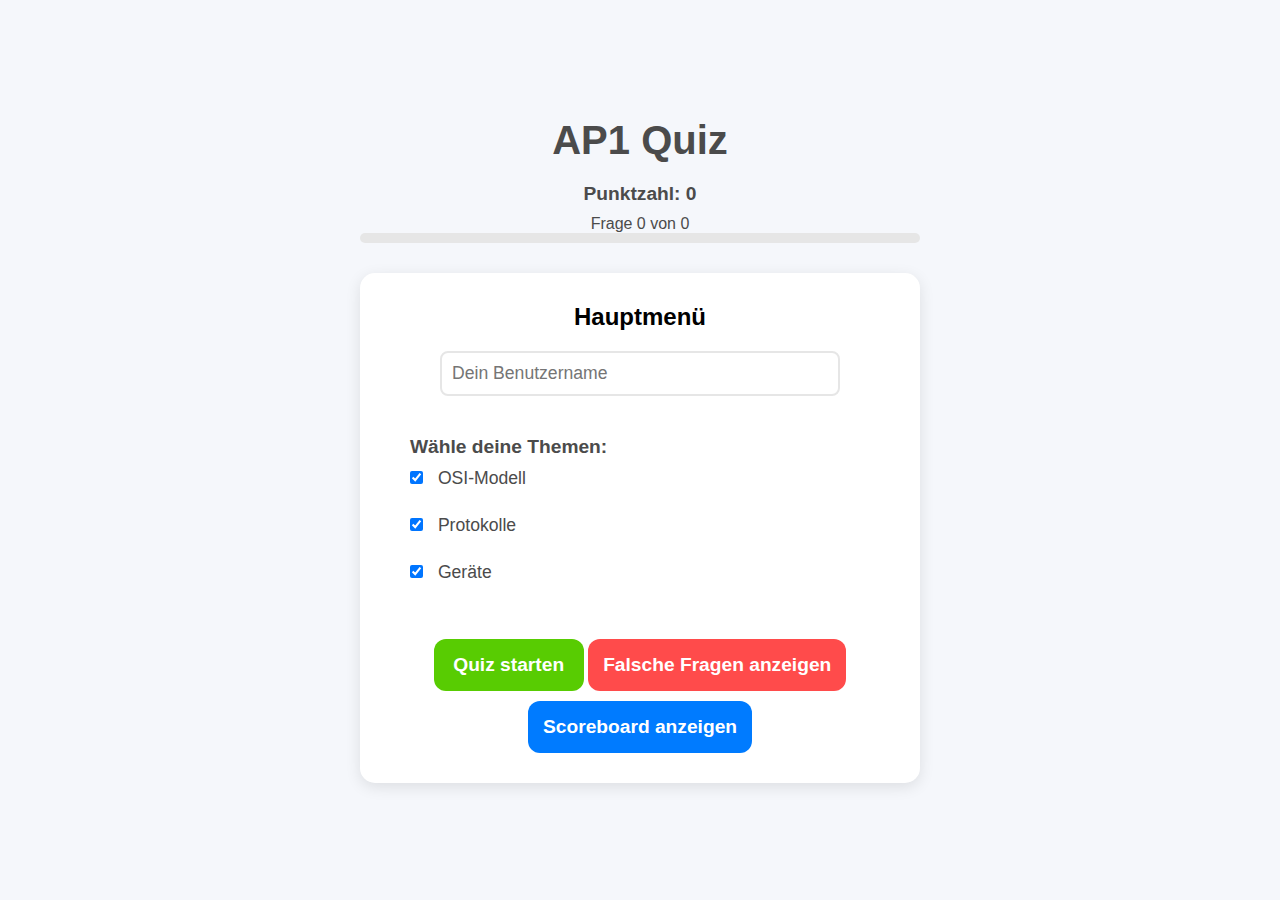
<file: index.html>
<html lang="en">
<head>
    <meta charset="UTF-8">
    <meta name="viewport" content="width=device-width, initial-scale=1.0">
    <title>AP1 Quiz</title>
    <link rel="stylesheet" href="styles.css">
    <script type="importmap">
        {
            "imports": {
                "config": "./config.js"
            }
        }
    </script>
    <script type="module" src="app.js" defer></script>
</head>
<body>
    <div class="app-container">
        <header>
            <h1>AP1 Quiz</h1>
            <div class="score-container">
                <div class="score">Punktzahl: <span id="score">0</span></div>
                <div class="progress-container">
                    <span id="progress-text">Frage 0 von 0</span>
                    <div class="progress-bar">
                        <div id="progress" class="progress"></div>
                    </div>
                </div>
            </div>
        </header>
        
        <main id="quiz-container">
            <!-- Hauptmenü -->
            <div id="main-menu" class="quiz-card">
                <h2>Hauptmenü</h2>
                <input type="text" id="username-input" placeholder="Dein Benutzername" />
                <div id="theme-selection">
                    <h3>Wähle deine Themen:</h3>
                    <label><input type="checkbox" value="OSI-Modell" checked> OSI-Modell</label><br>
                    <label><input type="checkbox" value="Protokolle" checked> Protokolle</label><br>
                    <label><input type="checkbox" value="Geräte" checked> Geräte</label><br>
                </div>
                <button id="start-button" class="check-button">Quiz starten</button>
                <button id="show-wrong-button" class="check-button wrong">Falsche Fragen anzeigen</button>
                <button id="show-scoreboard-button" class="check-button secondary">Scoreboard anzeigen</button>
            </div>
            
            <!-- Quiz-Bereich -->
            <div id="quiz-screen" class="quiz-card" style="display: none;">
                <div id="question-container">
                    <h2 id="question">Welcome to the quiz!</h2>
                </div>
                <div id="answers-container"></div>
                <div class="button-container">
                    <button id="back-to-menu-from-quiz" class="check-button cancel">Zum Hauptmenü</button>
                    <button id="check-button" class="check-button">Antwort Überprüfen</button>
                </div>
            </div>

            <!-- Falsche Fragen anzeigen -->
            <div id="wrong-questions-screen" class="quiz-card" style="display: none;">
                <h2>Falsch beantwortete Fragen</h2>
                <div id="wrong-questions-list"></div>
                <button id="back-to-menu-from-wrong" class="check-button">Zum Hauptmenü</button>
            </div>

            <!-- Scoreboard -->
            <div id="scoreboard-screen" class="quiz-card" style="display: none;">
                <h2>Scoreboard</h2>
                <div id="scoreboard-list"></div>
                <button id="back-to-menu-from-scoreboard" class="check-button">Zum Hauptmenü</button>
            </div>
        </main>
        
        <div id="result-modal" class="modal">
            <div class="modal-content">
                <div id="result-message"></div>
                <div id="correct-answer"></div>
                <button id="continue-button">Weiter</button>
            </div>
        </div>
    </div>
</body>
</html>
</file>
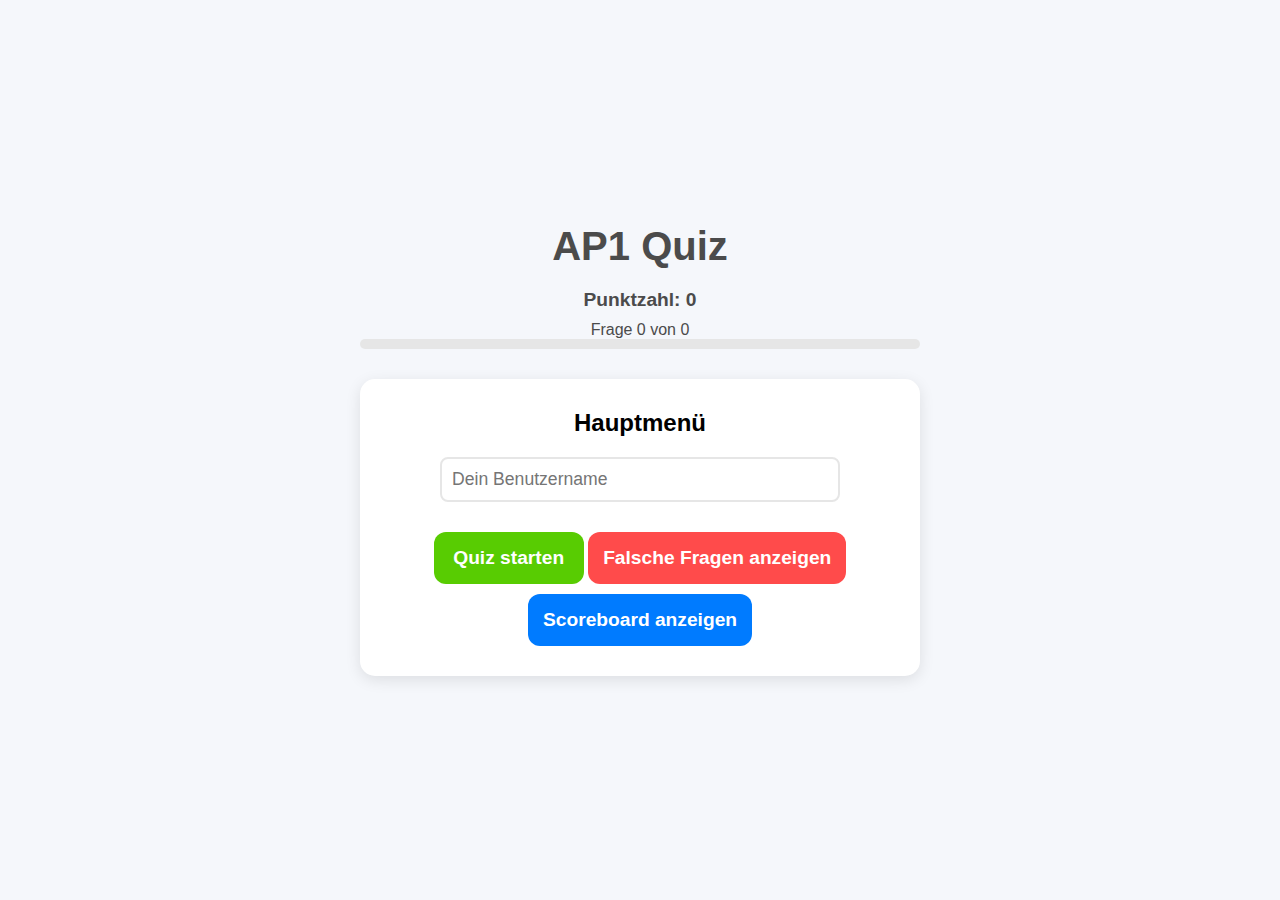
<file: OsiSchicht/index.html>
<html lang="en">
<head>
    <meta charset="UTF-8">
    <meta name="viewport" content="width=device-width, initial-scale=1.0">
    <title>AP1 Quiz</title>
    <link rel="stylesheet" href="styles.css">
    <script type="importmap">
        {
            "imports": {
                "config": "./config.js"
            }
        }
    </script>
    <script type="module" src="app.js" defer></script>
</head>
<body>
    <div class="app-container">
        <header>
            <h1>AP1 Quiz</h1>
            <div class="score-container">
                <div class="score">Punktzahl: <span id="score">0</span></div>
                <div class="progress-container">
                    <span id="progress-text">Frage 0 von 0</span>
                    <div class="progress-bar">
                        <div id="progress" class="progress"></div>
                    </div>
                </div>
            </div>
        </header>
        
        <main id="quiz-container">
            <!-- Hauptmenü -->
            <div id="main-menu" class="quiz-card">
                <h2>Hauptmenü</h2>
                <input type="text" id="username-input" placeholder="Dein Benutzername" />
                <button id="start-button" class="check-button">Quiz starten</button>
                <button id="show-wrong-button" class="check-button wrong">Falsche Fragen anzeigen</button>
                <button id="show-scoreboard-button" class="check-button secondary">Scoreboard anzeigen</button>
            </div>
            
            <!-- Quiz-Bereich -->
            <div id="quiz-screen" class="quiz-card" style="display: none;">
                <div id="question-container">
                    <h2 id="question">Welcome to the quiz!</h2>
                </div>
                <div id="answers-container"></div>
                <div class="button-container">
                    <button id="back-to-menu-from-quiz" class="check-button cancel">Zum Hauptmenü</button>
                    <button id="check-button" class="check-button">Antwort Überprüfen</button>
                </div>
            </div>

            <!-- Falsche Fragen anzeigen -->
            <div id="wrong-questions-screen" class="quiz-card" style="display: none;">
                <h2>Falsch beantwortete Fragen</h2>
                <div id="wrong-questions-list"></div>
                <button id="back-to-menu-from-wrong" class="check-button">Zum Hauptmenü</button>
            </div>

            <!-- Scoreboard -->
            <div id="scoreboard-screen" class="quiz-card" style="display: none;">
                <h2>Scoreboard</h2>
                <div id="scoreboard-list"></div>
                <button id="back-to-menu-from-scoreboard" class="check-button">Zum Hauptmenü</button>
            </div>
        </main>
        
        <div id="result-modal" class="modal">
            <div class="modal-content">
                <div id="result-message"></div>
                <div id="correct-answer"></div>
                <button id="continue-button">Weiter</button>
            </div>
        </div>
    </div>
</body>
</html>
</file>
<file: styles.css>
* {
    margin: 0;
    padding: 0;
    box-sizing: border-box;
    font-family: 'Segoe UI', Tahoma, Geneva, Verdana, sans-serif;
}

body {
    background-color: #f5f7fb;
    display: flex;
    justify-content: center;
    align-items: center;
    min-height: 100vh;
}

.app-container {
    max-width: 600px;
    width: 100%;
    padding: 20px;
}

header {
    text-align: center;
    margin-bottom: 30px;
}

h1 {
    color: #4b4b4b;
    margin-bottom: 20px;
    font-size: 2.5rem;
}

.score-container {
    margin-bottom: 20px;
}

.score {
    font-size: 1.2rem;
    font-weight: bold;
    margin-bottom: 10px;
    color: #4b4b4b;
}

.progress-container {
    text-align: center;
}

#progress-text {
    font-size: 1rem;
    color: #4b4b4b;
    margin-bottom: 5px;
}

.progress-bar {
    background-color: #e6e6e6;
    height: 10px;
    border-radius: 5px;
    overflow: hidden;
}

.progress {
    background-color: #58cc02;
    height: 100%;
    width: 0%;
    transition: width 0.3s ease;
}

.quiz-card {
    background-color: white;
    border-radius: 15px;
    padding: 30px;
    box-shadow: 0 4px 15px rgba(0, 0, 0, 0.1);
    text-align: center;
}

#username-input {
    padding: 10px;
    width: 80%;
    margin: 20px 0;
    border: 2px solid #e6e6e6;
    border-radius: 8px;
    font-size: 1.1rem;
}

#theme-selection {
    margin: 20px 0;
    text-align: left;
    padding-left: 20px;
}

#theme-selection h3 {
    font-size: 1.2rem;
    color: #4b4b4b;
    margin-bottom: 10px;
}

#theme-selection label {
    font-size: 1.1rem;
    color: #4b4b4b;
    margin-bottom: 8px;
    display: block;
}

#theme-selection input[type="checkbox"] {
    margin-right: 10px;
}

#question-container {
    margin-bottom: 30px;
}

#question {
    font-size: 1.5rem;
    color: #4b4b4b;
}

#answers-container, #wrong-questions-list, #scoreboard-list {
    display: grid;
    grid-template-columns: 1fr;
    gap: 15px;
    margin-bottom: 30px;
}

.answer-option, .wrong-question-item, .scoreboard-item {
    padding: 15px;
    border: 2px solid #e6e6e6;
    border-radius: 12px;
    font-size: 1.1rem;
}

.answer-option {
    cursor: pointer;
    transition: all 0.2s ease;
}

.answer-option:hover {
    background-color: #f5f7fb;
    border-color: #c7c7c7;
}

.answer-option.selected {
    border-color: #58cc02;
    background-color: #e5f8d0;
}

.answer-option.correct {
    border-color: #58cc02;
    background-color: #d7f9bc;
}

.answer-option.incorrect {
    border-color: #ff4b4b;
    background-color: #ffd1d1;
}

.wrong-question-item {
    background-color: #fff1f1;
}

.scoreboard-item {
    background-color: #f0f8ff;
}

.button-container {
    display: flex;
    gap: 15px;
    justify-content: center;
}

.check-button {
    padding: 15px;
    background-color: #58cc02;
    color: white;
    border: none;
    border-radius: 12px;
    font-size: 1.2rem;
    font-weight: bold;
    cursor: pointer;
    transition: background-color 0.2s ease;
    min-width: 150px;
}

.check-button:hover {
    background-color: #49a801;
}

.check-button:disabled {
    background-color: #a5a5a5;
    cursor: not-allowed;
}

.check-button.cancel {
    background-color: #ff9500;
}

.check-button.cancel:hover {
    background-color: #e08500;
}

.check-button.wrong {
    background-color: #ff4b4b;
    margin-top: 10px;
}

.check-button.wrong:hover {
    background-color: #e03e3e;
}

.check-button.delete {
    background-color: #ff4b4b;
}

.check-button.delete:hover {
    background-color: #e03e3e;
}

.check-button.secondary {
    background-color: #007bff;
    margin-top: 10px;
}

.check-button.secondary:hover {
    background-color: #0056b3;
}

.modal {
    display: none;
    position: fixed;
    top: 0;
    left: 0;
    width: 100%;
    height: 100%;
    background-color: rgba(0, 0, 0, 0.6);
    justify-content: center;
    align-items: center;
    z-index: 1000;
}

.modal-content {
    background-color: white;
    padding: 30px;
    border-radius: 15px;
    text-align: center;
    max-width: 400px;
    width: 100%;
}

#result-message {
    font-size: 1.5rem;
    font-weight: bold;
    margin-bottom: 20px;
}

#result-message.correct {
    color: #58cc02;
}

#result-message.incorrect {
    color: #ff4b4b;
}

#correct-answer {
    margin-bottom: 25px;
    font-size: 1.1rem;
}

#continue-button {
    padding: 12px 24px;
    background-color: #58cc02;
    color: white;
    border: none;
    border-radius: 12px;
    font-size: 1.1rem;
    font-weight: bold;
    cursor: pointer;
    transition: background-color 0.2s ease;
}

#continue-button:hover {
    background-color: #49a801;
}

@media (max-width: 600px) {
    .app-container { padding: 15px; }
    .quiz-card { padding: 20px; }
    h1 { font-size: 2rem; }
    #question { font-size: 1.3rem; }
}
</file>
<file: OsiSchicht/styles.css>
* {
    margin: 0;
    padding: 0;
    box-sizing: border-box;
    font-family: 'Segoe UI', Tahoma, Geneva, Verdana, sans-serif;
}

body {
    background-color: #f5f7fb;
    display: flex;
    justify-content: center;
    align-items: center;
    min-height: 100vh;
}

.app-container {
    max-width: 600px;
    width: 100%;
    padding: 20px;
}

header {
    text-align: center;
    margin-bottom: 30px;
}

h1 {
    color: #4b4b4b;
    margin-bottom: 20px;
    font-size: 2.5rem;
}

.score-container {
    margin-bottom: 20px;
}

.score {
    font-size: 1.2rem;
    font-weight: bold;
    margin-bottom: 10px;
    color: #4b4b4b;
}

.progress-container {
    text-align: center;
}

#progress-text {
    font-size: 1rem;
    color: #4b4b4b;
    margin-bottom: 5px;
}

.progress-bar {
    background-color: #e6e6e6;
    height: 10px;
    border-radius: 5px;
    overflow: hidden;
}

.progress {
    background-color: #58cc02;
    height: 100%;
    width: 0%;
    transition: width 0.3s ease;
}

.quiz-card {
    background-color: white;
    border-radius: 15px;
    padding: 30px;
    box-shadow: 0 4px 15px rgba(0, 0, 0, 0.1);
    text-align: center;
}

#username-input {
    padding: 10px;
    width: 80%;
    margin: 20px 0;
    border: 2px solid #e6e6e6;
    border-radius: 8px;
    font-size: 1.1rem;
}

#question-container {
    margin-bottom: 30px;
}

#question {
    font-size: 1.5rem;
    color: #4b4b4b;
}

#answers-container, #wrong-questions-list, #scoreboard-list {
    display: grid;
    grid-template-columns: 1fr;
    gap: 15px;
    margin-bottom: 30px;
}

.answer-option, .wrong-question-item, .scoreboard-item {
    padding: 15px;
    border: 2px solid #e6e6e6;
    border-radius: 12px;
    font-size: 1.1rem;
}

.answer-option {
    cursor: pointer;
    transition: all 0.2s ease;
}

.answer-option:hover {
    background-color: #f5f7fb;
    border-color: #c7c7c7;
}

.answer-option.selected {
    border-color: #58cc02;
    background-color: #e5f8d0;
}

.answer-option.correct {
    border-color: #58cc02;
    background-color: #d7f9bc;
}

.answer-option.incorrect {
    border-color: #ff4b4b;
    background-color: #ffd1d1;
}

.wrong-question-item {
    background-color: #fff1f1;
}

.scoreboard-item {
    background-color: #f0f8ff;
}

.button-container {
    display: flex;
    gap: 15px;
    justify-content: center;
}

.check-button {
    padding: 15px;
    background-color: #58cc02;
    color: white;
    border: none;
    border-radius: 12px;
    font-size: 1.2rem;
    font-weight: bold;
    cursor: pointer;
    transition: background-color 0.2s ease;
    min-width: 150px;
}

.check-button:hover {
    background-color: #49a801;
}

.check-button:disabled {
    background-color: #a5a5a5;
    cursor: not-allowed;
}

.check-button.cancel {
    background-color: #ff9500;
}

.check-button.cancel:hover {
    background-color: #e08500;
}

.check-button.wrong {
    background-color: #ff4b4b;
    margin-top: 10px;
}

.check-button.wrong:hover {
    background-color: #e03e3e;
}

.check-button.delete {
    background-color: #ff4b4b;
}

.check-button.delete:hover {
    background-color: #e03e3e;
}

.check-button.secondary {
    background-color: #007bff;
    margin-top: 10px;
}

.check-button.secondary:hover {
    background-color: #0056b3;
}

.modal {
    display: none;
    position: fixed;
    top: 0;
    left: 0;
    width: 100%;
    height: 100%;
    background-color: rgba(0, 0, 0, 0.6);
    justify-content: center;
    align-items: center;
    z-index: 1000;
}

.modal-content {
    background-color: white;
    padding: 30px;
    border-radius: 15px;
    text-align: center;
    max-width: 400px;
    width: 100%;
}

#result-message {
    font-size: 1.5rem;
    font-weight: bold;
    margin-bottom: 20px;
}

#result-message.correct {
    color: #58cc02;
}

#result-message.incorrect {
    color: #ff4b4b;
}

#correct-answer {
    margin-bottom: 25px;
    font-size: 1.1rem;
}

#continue-button {
    padding: 12px 24px;
    background-color: #58cc02;
    color: white;
    border: none;
    border-radius: 12px;
    font-size: 1.1rem;
    font-weight: bold;
    cursor: pointer;
    transition: background-color 0.2s ease;
}

#continue-button:hover {
    background-color: #49a801;
}

@media (max-width: 600px) {
    .app-container { padding: 15px; }
    .quiz-card { padding: 20px; }
    h1 { font-size: 2rem; }
    #question { font-size: 1.3rem; }
}
</file>
